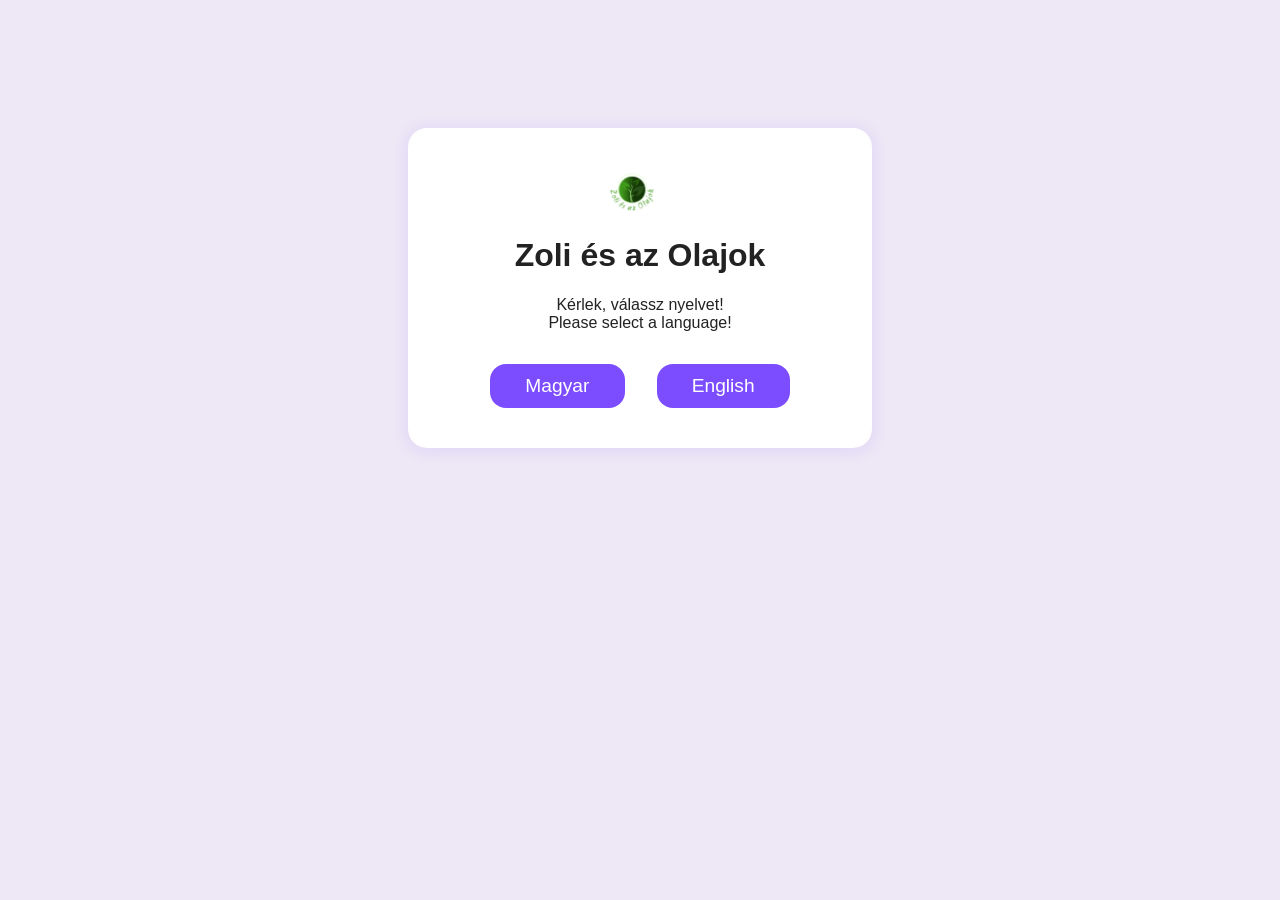
<file: index.html>
<!DOCTYPE html>
<html lang="hu">
<head>
  <meta charset="UTF-8">
  <link rel="icon" type="image/png" href="assets/favicon.png">
  <title>Zoli és az Olajok – Nyelvválasztó</title>
  <link rel="stylesheet" href="assets/styles.css">
  <meta name="viewport" content="width=device-width, initial-scale=1.0">
</head>
<body class="lang-selector">
  <div class="lang-selector-container">
    <img src="assets/img/Logo3.png" alt="Zoli és az Olajok logó" class="site-logo">
    <h1>Zoli és az Olajok</h1>
    <p>Kérlek, válassz nyelvet!<br>Please select a language!</p>
    <div class="lang-buttons">
      <a href="hu/index.html" class="btn btn-hu">Magyar</a>
      <a href="en/index.html" class="btn btn-en">English</a>
    </div>
  </div>
</body>
</html>
</file>
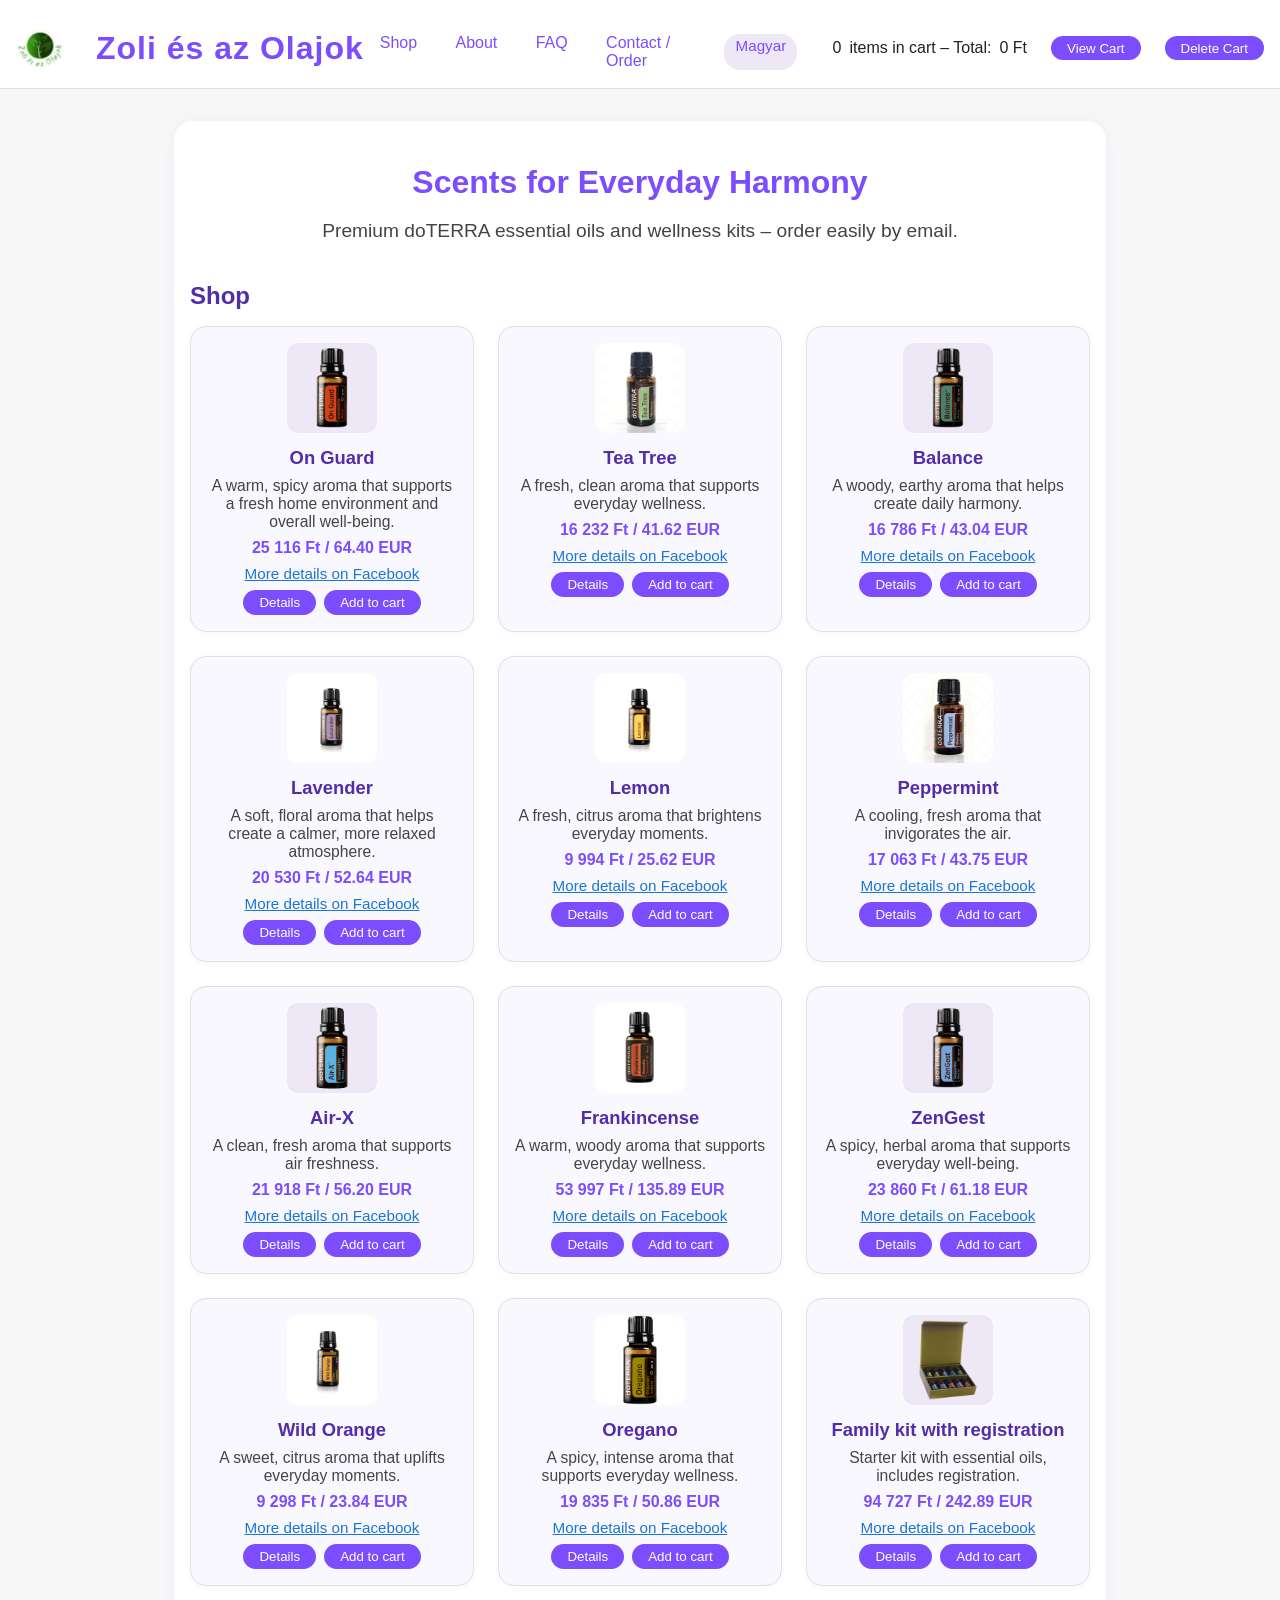
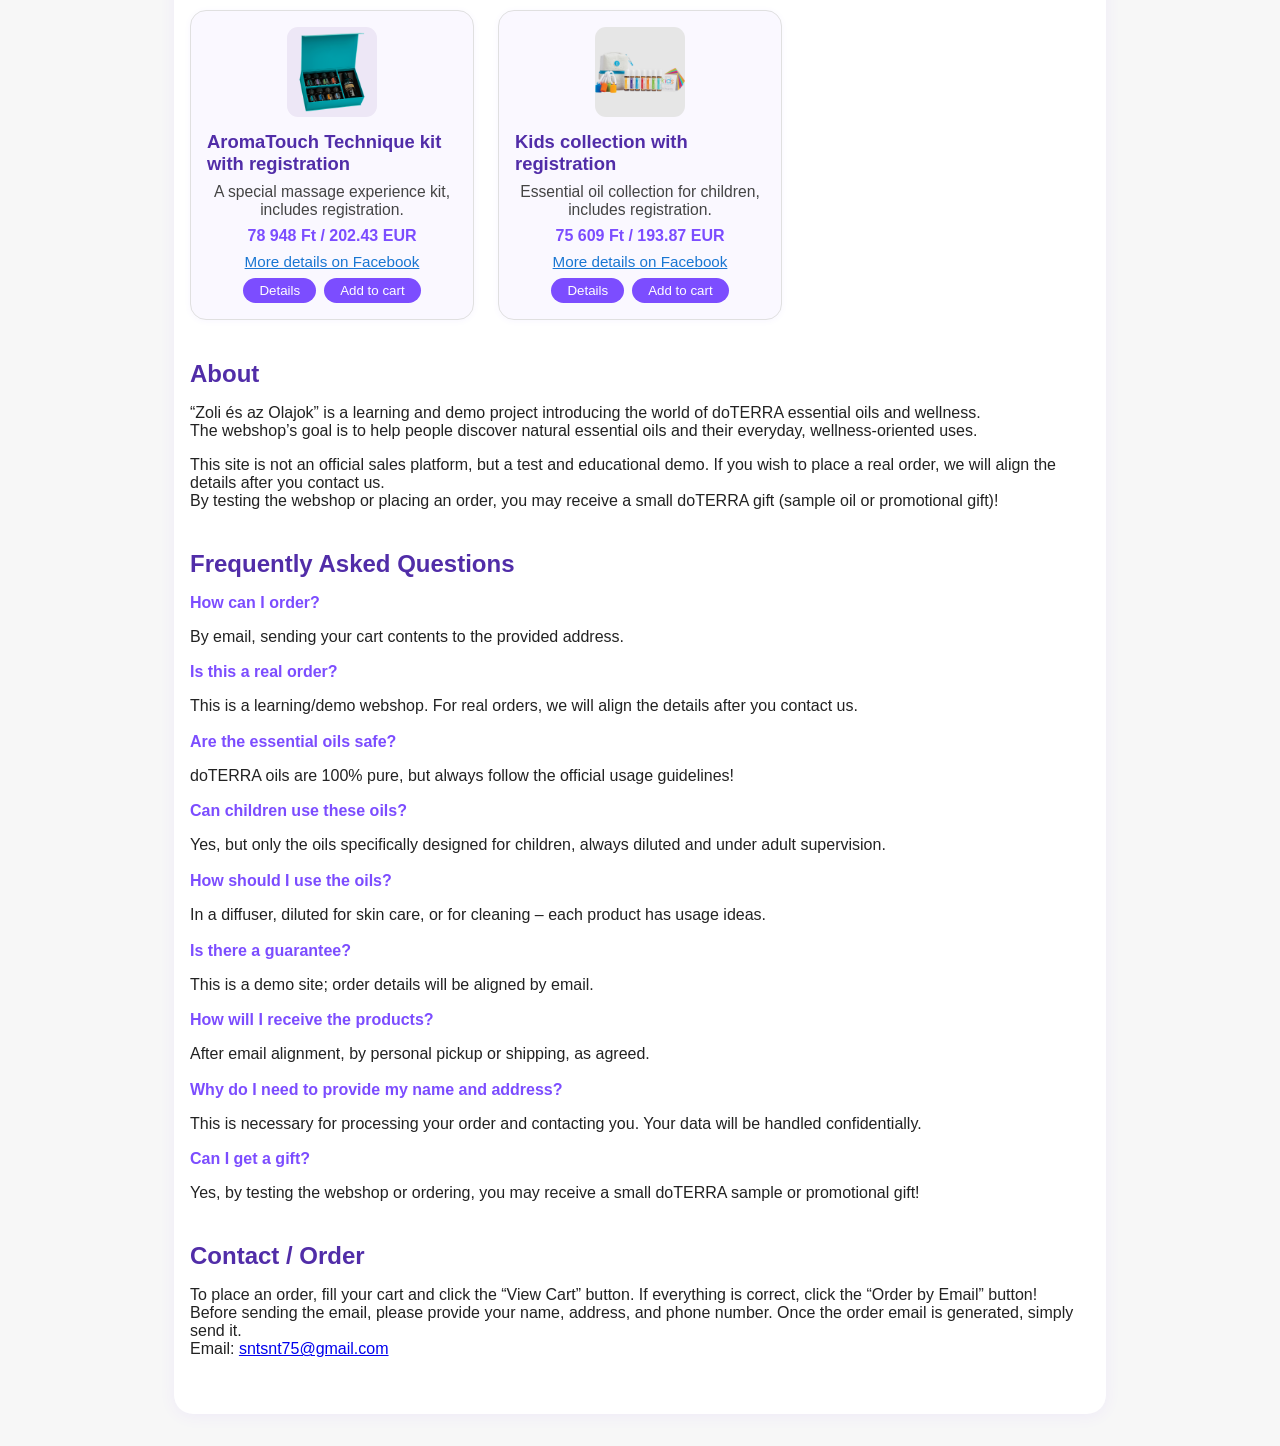
<file: en/index.html>
<!DOCTYPE html>
<html lang="en">
<head>
  <meta charset="UTF-8">
  <link rel="icon" type="image/png" href="../assets/favicon.png">
  <title>Zoli és az Olajok – Webshop</title>
  <meta name="viewport" content="width=device-width, initial-scale=1.0">
  <link rel="stylesheet" href="../assets/styles.css">
</head>
<body>
<header>
  <div class="header-left">
    <img src="../assets/img/Logo3.png" alt="Zoli és az Olajok logó" class="site-logo">
    <h1>Zoli és az Olajok</h1>
  </div>
  <nav class="header-center">
    <a href="#shop">Shop</a>
    <a href="#about">About</a>
    <a href="#faq">FAQ</a>
    <a href="#contact">Contact / Order</a>
    <a href="../hu/index.html" class="lang-switch">Magyar</a>
  </nav>
  <div id="cart-summary" class="header-right">
    <span id="cart-count">0</span> items in cart – Total: <span id="cart-total">0 HUF</span>
    <button id="open-cart-btn">View Cart</button>
    <button id="clear-cart-btn-header" type="button">Delete Cart</button>
  </div>
</header>

  <main>
    <!-- Hero -->
    <section id="hero">
      <h2>Scents for Everyday Harmony</h2>
      <p>Premium doTERRA essential oils and wellness kits – order easily by email.</p>
    </section>

    <!-- Shop -->
    <section id="shop">
      <h2>Shop</h2>
      <div id="product-grid"></div>
    </section>

    <!-- About -->
    <section id="about">
      <h2>About</h2>
      <p>
        “Zoli és az Olajok” is a learning and demo project introducing the world of doTERRA essential oils and wellness.<br>
        The webshop’s goal is to help people discover natural essential oils and their everyday, wellness-oriented uses.
      </p>
      <p>
        This site is not an official sales platform, but a test and educational demo. If you wish to place a real order, we will align the details after you contact us.<br>
        By testing the webshop or placing an order, you may receive a small doTERRA gift (sample oil or promotional gift)!
      </p>
    </section>

    <!-- FAQ -->
    <section id="faq">
      <h2>Frequently Asked Questions</h2>
      <div class="faq-list">
        <div class="faq-item">
          <strong>How can I order?</strong>
          <p>By email, sending your cart contents to the provided address.</p>
        </div>
        <div class="faq-item">
          <strong>Is this a real order?</strong>
          <p>This is a learning/demo webshop. For real orders, we will align the details after you contact us.</p>
        </div>
        <div class="faq-item">
          <strong>Are the essential oils safe?</strong>
          <p>doTERRA oils are 100% pure, but always follow the official usage guidelines!</p>
        </div>
        <div class="faq-item">
          <strong>Can children use these oils?</strong>
          <p>Yes, but only the oils specifically designed for children, always diluted and under adult supervision.</p>
        </div>
        <div class="faq-item">
          <strong>How should I use the oils?</strong>
          <p>In a diffuser, diluted for skin care, or for cleaning – each product has usage ideas.</p>
        </div>
        <div class="faq-item">
          <strong>Is there a guarantee?</strong>
          <p>This is a demo site; order details will be aligned by email.</p>
        </div>
        <div class="faq-item">
          <strong>How will I receive the products?</strong>
          <p>After email alignment, by personal pickup or shipping, as agreed.</p>
        </div>
        <div class="faq-item">
          <strong>Why do I need to provide my name and address?</strong>
          <p>This is necessary for processing your order and contacting you. Your data will be handled confidentially.</p>
        </div>
        <div class="faq-item">
          <strong>Can I get a gift?</strong>
          <p>Yes, by testing the webshop or ordering, you may receive a small doTERRA sample or promotional gift!</p>
        </div>
      </div>
    </section>

    <!-- Contact / Order -->
<section id="contact">
  <h2>Contact / Order</h2>
  <p>
    To place an order, fill your cart and click the “View Cart” button. If everything is correct, click the “Order by Email” button!<br>
    Before sending the email, please provide your name, address, and phone number. Once the order email is generated, simply send it.<br>
    Email: <a href="mailto:sntsnt75@gmail.com">sntsnt75@gmail.com</a>
  </p>
</section>
  </main>

  <!-- Product Modal -->
  <div id="product-modal" class="modal" style="display:none;">
    <div class="modal-content">
      <span class="close" id="close-modal">&times;</span>
      <div id="modal-body"></div>
    </div>
  </div>

<!-- Cart Modal -->
<div id="cart-modal" class="modal" style="display:none;">
  <div class="modal-content">
    <span class="close" id="close-cart-modal">&times;</span>
    <h3>Cart content</h3>
    <div id="cart-items"></div>
    <div id="cart-summary-modal"></div>
    <div id="order-fields">
      <label>
        Name:
        <input type="text" id="order-name" required>
      </label><br>
      <label>
        Address:
        <input type="text" id="order-address" required>
      </label><br>
      <label>
        Phone:
        <input type="text" id="order-phone" required>
      </label><br><br>
      <textarea id="order-email-text" rows="6" readonly></textarea>
    </div>
    <button id="checkout-btn" disabled>Order by e-mail</button>
    <button id="clear-cart-btn" type="button">Empty cart</button>
  </div>
</div>

  <script src="../assets/script.js"></script>
</body>
</html>
</file>
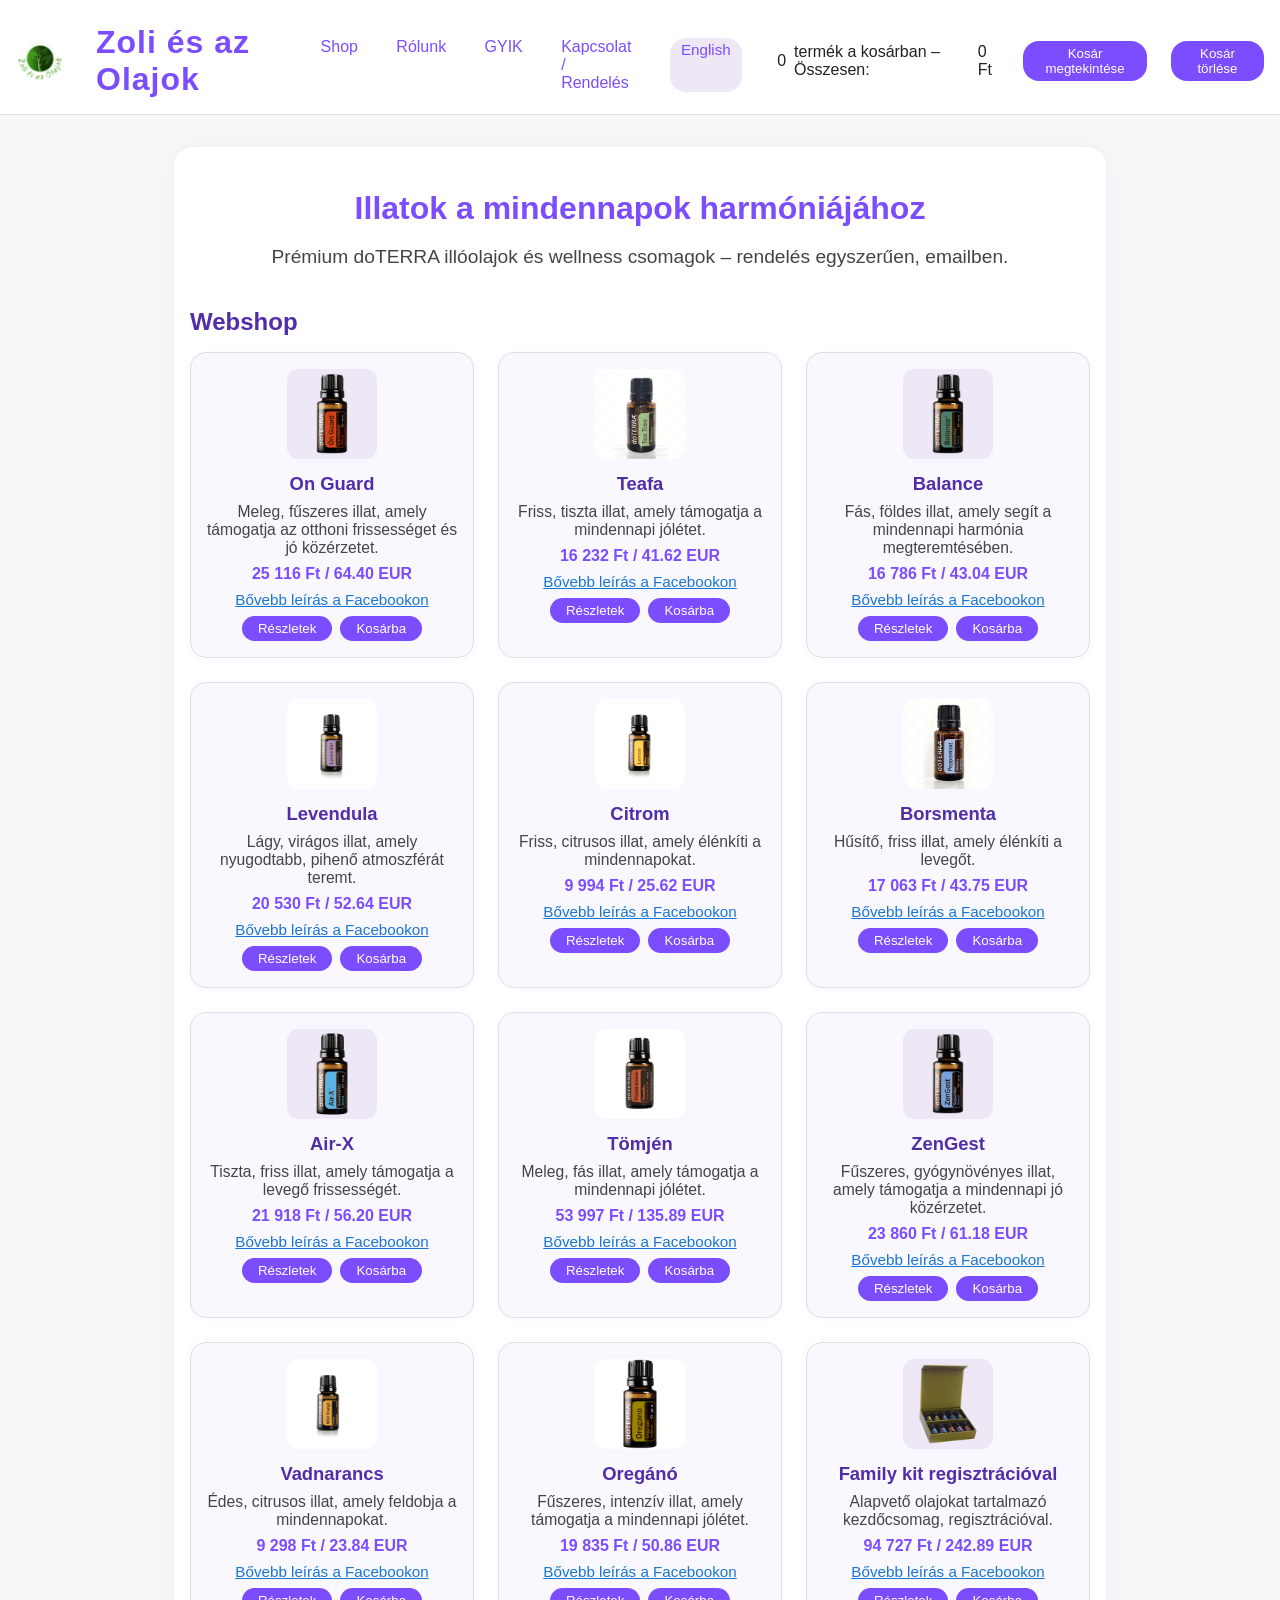
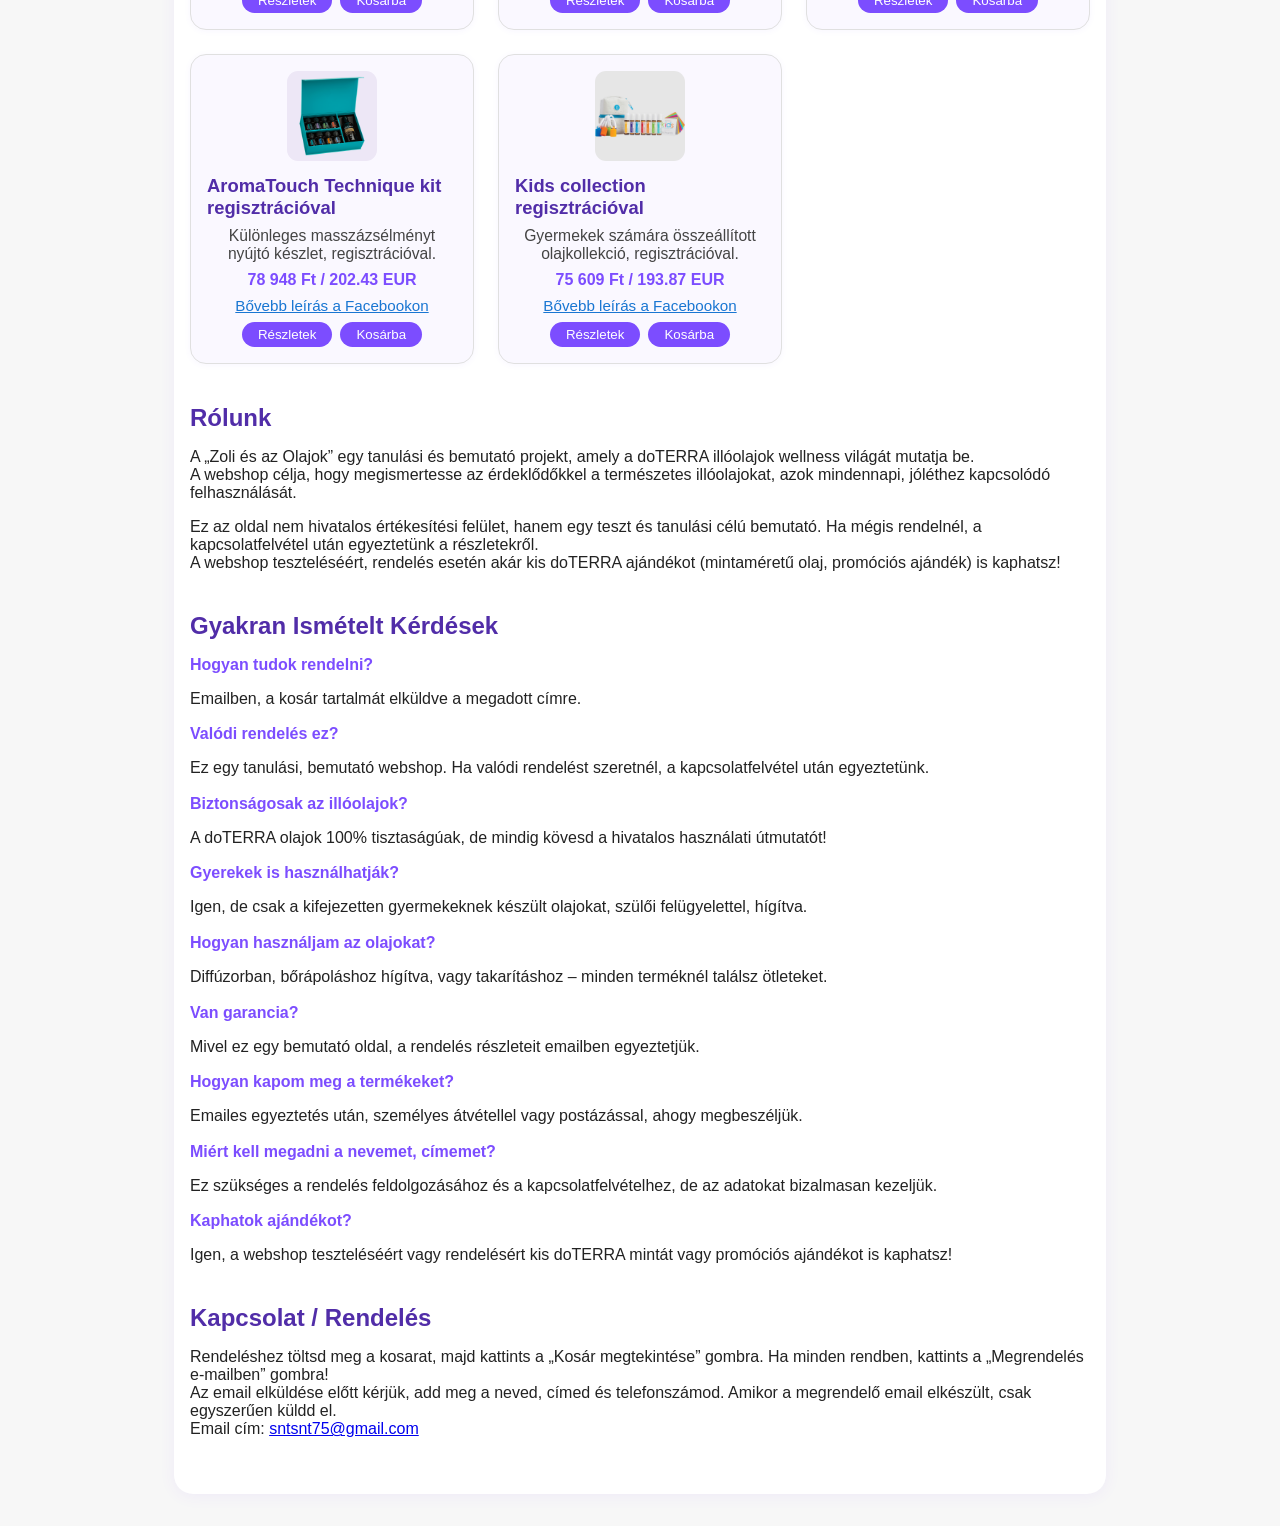
<file: hu/index.html>
<!DOCTYPE html>
<html lang="hu">
<head>
  <meta charset="UTF-8">
  <link rel="icon" type="image/png" href="../assets/favicon.png">
  <title>Zoli és az Olajok – Webshop</title>
  <meta name="viewport" content="width=device-width, initial-scale=1.0">
  <link rel="stylesheet" href="../assets/styles.css">
</head>
<body>
 
 
 <header>
  <div class="header-left">
    <img src="../assets/img/Logo3.png" alt="Zoli és az Olajok logó" class="site-logo">
    <h1>Zoli és az Olajok</h1>
  </div>
  <nav class="header-center">
      <a href="#shop">Shop</a>
      <a href="#about">Rólunk</a>
      <a href="#faq">GYIK</a>
      <a href="#contact">Kapcsolat / Rendelés</a>
      <a href="../en/index.html" class="lang-switch">English</a>
  </nav>
  <div id="cart-summary" class="header-right">
    <span id="cart-count">0</span> termék a kosárban – Összesen: <span id="cart-total">0 Ft</span>
    <button id="open-cart-btn">Kosár megtekintése</button>
    <button id="clear-cart-btn-header" type="button">Kosár törlése</button>
  </div>
</header>
 

  <main>
    <!-- Hero -->
    <section id="hero">
      <h2>Illatok a mindennapok harmóniájához</h2>
      <p>Prémium doTERRA illóolajok és wellness csomagok – rendelés egyszerűen, emailben.</p>
    </section>

    <!-- Shop -->
    <section id="shop">
      <h2>Webshop</h2>
      <div id="product-grid"></div>
    </section>

    <!-- About -->
    <section id="about">
      <h2>Rólunk</h2>
      <p>
        A „Zoli és az Olajok” egy tanulási és bemutató projekt, amely a doTERRA illóolajok wellness világát mutatja be.<br>
        A webshop célja, hogy megismertesse az érdeklődőkkel a természetes illóolajokat, azok mindennapi, jóléthez kapcsolódó felhasználását.
      </p>
      <p>
        Ez az oldal nem hivatalos értékesítési felület, hanem egy teszt és tanulási célú bemutató. Ha mégis rendelnél, a kapcsolatfelvétel után egyeztetünk a részletekről.<br>
        A webshop teszteléséért, rendelés esetén akár kis doTERRA ajándékot (mintaméretű olaj, promóciós ajándék) is kaphatsz!
      </p>
    </section>

    <!-- FAQ -->
    <section id="faq">
      <h2>Gyakran Ismételt Kérdések</h2>
      <div class="faq-list">
        <div class="faq-item">
          <strong>Hogyan tudok rendelni?</strong>
          <p>Emailben, a kosár tartalmát elküldve a megadott címre.</p>
        </div>
        <div class="faq-item">
          <strong>Valódi rendelés ez?</strong>
          <p>Ez egy tanulási, bemutató webshop. Ha valódi rendelést szeretnél, a kapcsolatfelvétel után egyeztetünk.</p>
        </div>
        <div class="faq-item">
          <strong>Biztonságosak az illóolajok?</strong>
          <p>A doTERRA olajok 100% tisztaságúak, de mindig kövesd a hivatalos használati útmutatót!</p>
        </div>
        <div class="faq-item">
          <strong>Gyerekek is használhatják?</strong>
          <p>Igen, de csak a kifejezetten gyermekeknek készült olajokat, szülői felügyelettel, hígítva.</p>
        </div>
        <div class="faq-item">
          <strong>Hogyan használjam az olajokat?</strong>
          <p>Diffúzorban, bőrápoláshoz hígítva, vagy takarításhoz – minden terméknél találsz ötleteket.</p>
        </div>
        <div class="faq-item">
          <strong>Van garancia?</strong>
          <p>Mivel ez egy bemutató oldal, a rendelés részleteit emailben egyeztetjük.</p>
        </div>
        <div class="faq-item">
          <strong>Hogyan kapom meg a termékeket?</strong>
          <p>Emailes egyeztetés után, személyes átvétellel vagy postázással, ahogy megbeszéljük.</p>
        </div>
        <div class="faq-item">
          <strong>Miért kell megadni a nevemet, címemet?</strong>

          <p>Ez szükséges a rendelés feldolgozásához és a kapcsolatfelvételhez, de az adatokat bizalmasan kezeljük.</p>
        </div>
        <div class="faq-item">
          <strong>Kaphatok ajándékot?</strong>
          <p>Igen, a webshop teszteléséért vagy rendelésért kis doTERRA mintát vagy promóciós ajándékot is kaphatsz!</p>
        </div>
      </div>
    </section>

    <!-- Contact / Order -->
<section id="contact">
  <h2>Kapcsolat / Rendelés</h2>
  <p>
    Rendeléshez töltsd meg a kosarat, majd kattints a „Kosár megtekintése” gombra. Ha minden rendben, kattints a „Megrendelés e-mailben” gombra!<br>
    Az email elküldése előtt kérjük, add meg a neved, címed és telefonszámod. Amikor a megrendelő email elkészült, csak egyszerűen küldd el.<br>
    Email cím: <a href="mailto:sntsnt75@gmail.com">sntsnt75@gmail.com</a>
  </p>
</section>
  </main>

  <!-- Product Modal -->
  <div id="product-modal" class="modal" style="display:none;">
    <div class="modal-content">
      <span class="close" id="close-modal">&times;</span>
      <div id="modal-body"></div>
    </div>
  </div>


<!-- Cart Modal -->
<div id="cart-modal" class="modal" style="display:none;">
  <div class="modal-content">
    <span class="close" id="close-cart-modal">&times;</span>
    <h3>Kosár tartalma</h3>
    <div id="cart-items"></div>
    <div id="cart-summary-modal"></div>
    <div id="order-fields">
      <label>
        Név:
        <input type="text" id="order-name" required>
      </label><br>
      <label>
        Cím:
        <input type="text" id="order-address" required>
      </label><br>
      <label>
        Telefonszám:
        <input type="text" id="order-phone" required>
      </label><br><br>
      <textarea id="order-email-text" rows="6" readonly></textarea>
    </div>
    <button id="checkout-btn" disabled>Megrendelés e-mailben</button>
    <button id="clear-cart-btn" type="button">Kosár ürítése</button>
  </div>
</div>

  <script src="../assets/script.js"></script>
</body>
</html>
</file>
<file: assets/styles.css>
/* General styles */
body {
  font-family: 'Segoe UI', Arial, sans-serif;
  margin: 0;
  padding: 0;
  background: #f7f7f7;
  color: #222;
}

header {
  display: flex;
  align-items: center;
  justify-content: space-between;
  padding: 1.5rem 1rem 1rem 1rem;
  background: #fff;
  border-bottom: 1px solid #e0e0e0;
  position: sticky;
  top: 0;
  z-index: 10;
  gap: 1rem;
}

.header-left {
  display: flex;
  align-items: center;
  gap: 1rem;
}

.site-logo {
  height: 48px;
  margin-right: 1rem;
  vertical-align: middle;
}

header h1 {
  margin: 0;
  font-size: 2rem;
  color: #7c4dff;
  letter-spacing: 1px;
  display: inline-block;
  vertical-align: middle;
}

.header-center {
  flex: 1;
  display: flex;
  justify-content: center;
  gap: 1.2rem;
}

.header-center a {
  color: #7c4dff;
  text-decoration: none;
  font-weight: 500;
  transition: color 0.2s;
}

.header-center a:hover {
  color: #512da8;
}

.header-right {
  display: flex;
  align-items: center;
  gap: 0.5rem;
}

nav {
  margin-top: 0.5rem;
}

nav a {
  margin-right: 1.2rem;
  color: #7c4dff;
  text-decoration: none;
  font-weight: 500;
  transition: color 0.2s;
}

nav a:hover {
  color: #512da8;
}

.lang-switch {
  float: right;
  background: #ede7f6;
  padding: 0.2rem 0.7rem;
  border-radius: 1rem;
  font-size: 0.95rem;
}

#cart-summary {
  font-size: 1rem;
  margin: 0;
  float: none;
}

#cart-summary button {
  margin-left: 1rem;
  background: #7c4dff;
  color: #fff;
  border: none;
  border-radius: 1rem;
  padding: 0.3rem 1rem;
  cursor: pointer;
  font-weight: 500;
  transition: background 0.2s;
}

#cart-summary button:hover {
  background: #512da8;
}

main {
  max-width: 900px;
  margin: 2rem auto 2rem auto;
  padding: 1rem;
  background: #fff;
  border-radius: 1.2rem;
  box-shadow: 0 2px 16px rgba(124,77,255,0.07);
}

section {
  margin-bottom: 2.5rem;
}

#hero {
  text-align: center;
  margin-bottom: 2.5rem;
}

#hero h2 {
  font-size: 2rem;
  color: #7c4dff;
  margin-bottom: 0.5rem;
}

#hero p {
  font-size: 1.2rem;
  color: #444;
}

#shop h2, #about h2, #faq h2, #contact h2 {
  color: #512da8;
  margin-bottom: 1rem;
}

#product-grid {
  display: grid;
  grid-template-columns: repeat(auto-fit, minmax(230px, 1fr));
  gap: 1.5rem;
}

.product-card {
  background: #faf8ff;
  border: 1px solid #e0e0e0;
  border-radius: 1rem;
  padding: 1rem;
  box-shadow: 0 1px 6px rgba(124,77,255,0.05);
  display: flex;
  flex-direction: column;
 
 align-items: center;
  transition: box-shadow 0.2s;
}

.product-card:hover {
  box-shadow: 0 4px 16px rgba(124,77,255,0.13);
}

.product-card img {
  width: 90px;
  height: 90px;
  object-fit: cover;
  border-radius: 0.7rem;
  margin-bottom: 0.7rem;
  background: #ede7f6;
}

.product-card h3 {
  margin: 0.2rem 0 0.5rem 0;
  font-size: 1.15rem;
  color: #512da8;
}

.product-card .product-short {
  font-size: 0.98rem;
  color: #444;
  margin-bottom: 0.5rem;
  text-align: center;
}

.product-card .product-price {
  font-weight: bold;
  color: #7c4dff;
  margin-bottom: 0.5rem;
}

.product-card .fb-link {
  margin-bottom: 0.5rem;
  font-size: 0.95rem;
}

.product-card .fb-link a {
  color: #1976d2;
  text-decoration: underline;
}

.product-card .card-actions {
  display: flex;
  gap: 0.5rem;
}

.product-card button {
  background: #7c4dff;
  color: #fff;
  border: none;
  border-radius: 1rem;
  padding: 0.3rem 1rem;
  cursor: pointer;
  font-weight: 500;
  transition: background 0.2s;
}

.product-card button:hover {
  background: #512da8;
}

.faq-list {
  margin-top: 1rem;
}

.faq-item {
  margin-bottom: 1.1rem;
}

.faq-item strong {
  color: #7c4dff;
}

#order-email-section {
  margin-top: 1.5rem;
  background: #f3eaff;
  border-radius: 0.7rem;
  padding: 1rem;
}

#order-email-text {
  width: 100%;
  font-size: 1rem;
  border-radius: 0.5rem;
  border: 1px solid #b39ddb;
  margin-bottom: 0.7rem;
  padding: 0.5rem;
  resize: vertical;
}

#order-email-section button {
  background: #7c4dff;
  color: #fff;
  border: none;
  border-radius: 1rem;
  padding: 0.4rem 1.2rem;
  cursor: pointer;
  font-weight: 500;
  transition: background 0.2s;
}

#order-email-section button:hover {
  background: #512da8;
}

/* Modal styles */
.modal {
  display: none;
  position: fixed;
  z-index: 100;
  left: 0; top: 0;
  width: 100%; height: 100%;
  overflow: auto;
  background: rgba(60,40,120,0.18);
}

.modal-content {
  background: #fff;
  margin: 5% auto;
  padding: 2rem;
  border-radius: 1.2rem;
  max-width: 420px;
  box-shadow: 0 4px 32px rgba(124,77,255,0.18);
  position: relative;
}

.close {
  position: absolute;
  right: 1.2rem;
  top: 1.2rem;
  font-size: 1.7rem;
  color: #7c4dff;
  cursor: pointer;
}

#cart-items {
  margin-bottom: 1rem;
}

.cart-item {
  display: flex;
  align-items: center;
  justify-content: space-between;
  margin-bottom: 0.7rem;
  padding-bottom: 0.7rem;
  border-bottom: 1px solid #ede7f6;
}

.cart-item .cart-product-name {
  font-weight: 500;
  color: #512da8;
}

.cart-item .cart-qty-controls {
  display: flex;
  align-items: center;
  gap: 0.3rem;
}

.cart-item button {
  background: #ede7f6;
  color: #7c4dff;
  border: none;
  border-radius: 1rem;
  padding: 0.2rem 0.7rem;
  cursor: pointer;
  font-size: 1.1rem;
  font-weight: bold;
  transition: background 0.2s;
}

.cart-item button:hover {
  background: #d1c4e9;
}

#cart-summary-modal {
  font-weight: bold;
  color: #7c4dff;
  margin-bottom: 1rem;
}



#clear-cart-btn, #clear-cart-btn-header {
  background: #e57373;
  color: #fff;
  margin-left: 0.5rem;
  border: none;
  border-radius: 1rem;
  padding: 0.5rem 1.5rem;
  cursor: pointer;
  font-weight: 500;
  transition: background 0.2s;
}
#clear-cart-btn:hover, #clear-cart-btn-header:hover {
  background: #b71c1c;
}

#checkout-btn {
  background: #7c4dff;
  color: #fff;
  border: none;
  border-radius: 1rem;
  padding: 0.5rem 1.5rem;
  cursor: pointer;
  font-weight: 500;
  transition: background 0.2s;
}

#checkout-btn:hover:enabled {
  background:
 #512da8;
}

/* --- Gombok disabled stílusa --- */
button:disabled,
.product-card button:disabled,
#checkout-btn:disabled {
  background: #cccccc !important;
  color: #888888 !important;
  cursor: not-allowed !important;
  border: none;
  opacity: 0.7;
}

/* Language selector page */
body.lang-selector {
  background: #ede7f6;
}

.lang-selector-container {
  max-width: 400px;
  margin: 8rem auto;
  background: #fff;
  border-radius: 1.2rem;
  box-shadow: 0 2px 16px rgba(124,77,255,0.13);
  padding: 2.5rem 2rem;
  text-align: center;
}

.lang-buttons {
  margin-top: 2rem;
  display: flex;
  justify-content: center;
  gap: 2rem;
}

.btn {
  background: #7c4dff;
  color: #fff;
  border: none;
  border-radius: 1rem;
  padding: 0.7rem 2.2rem;
  font-size: 1.2rem;
  cursor: pointer;
  font-weight: 500;
  text-decoration: none;
  transition: background 0.2s;
}

.btn:hover:enabled {
  background: #512da8;
}



/* Responsive */
@media (max-width: 900px) {
  header {
    flex-direction: column;
    align-items: stretch;
  }
  .header-center {
    justify-content: flex-start;
    flex-wrap: wrap;
    margin: 0.5rem 0;
  }
  .header-right {
    justify-content: flex-end;
  }
}
</file>
